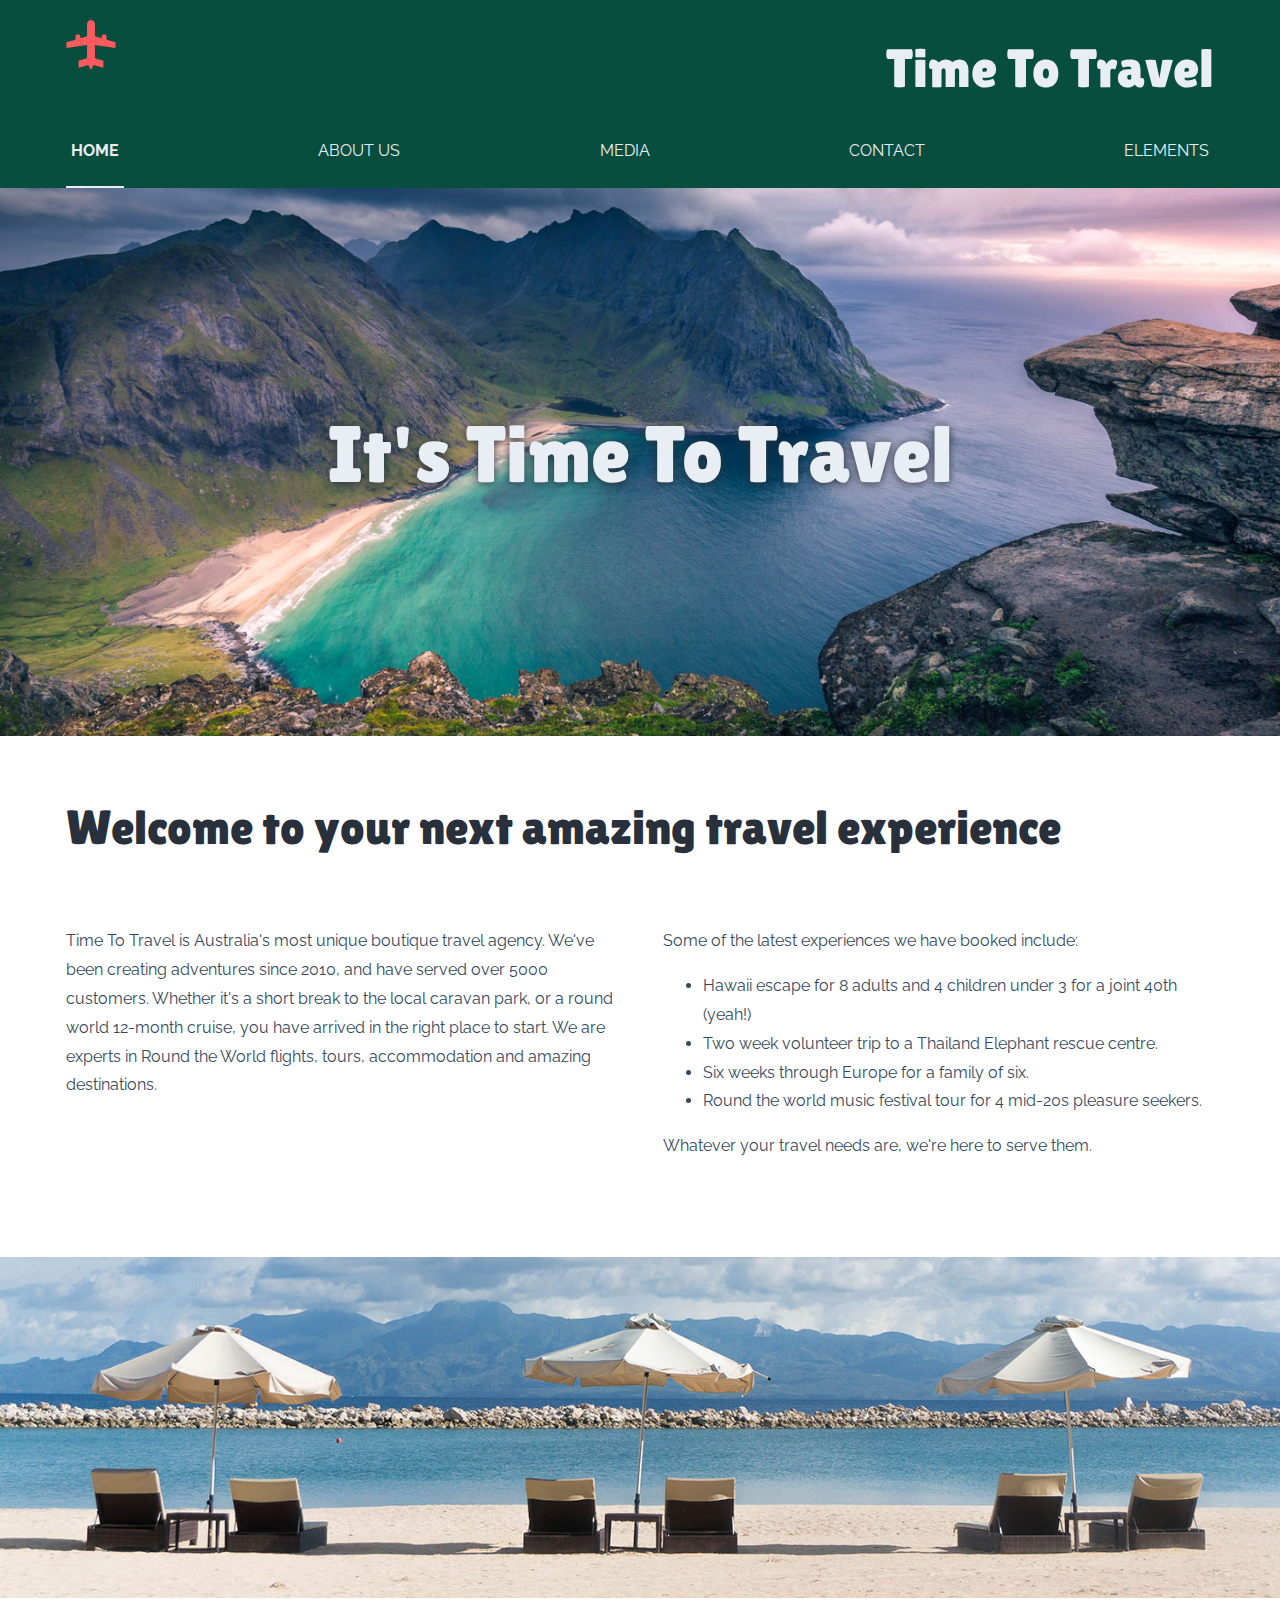
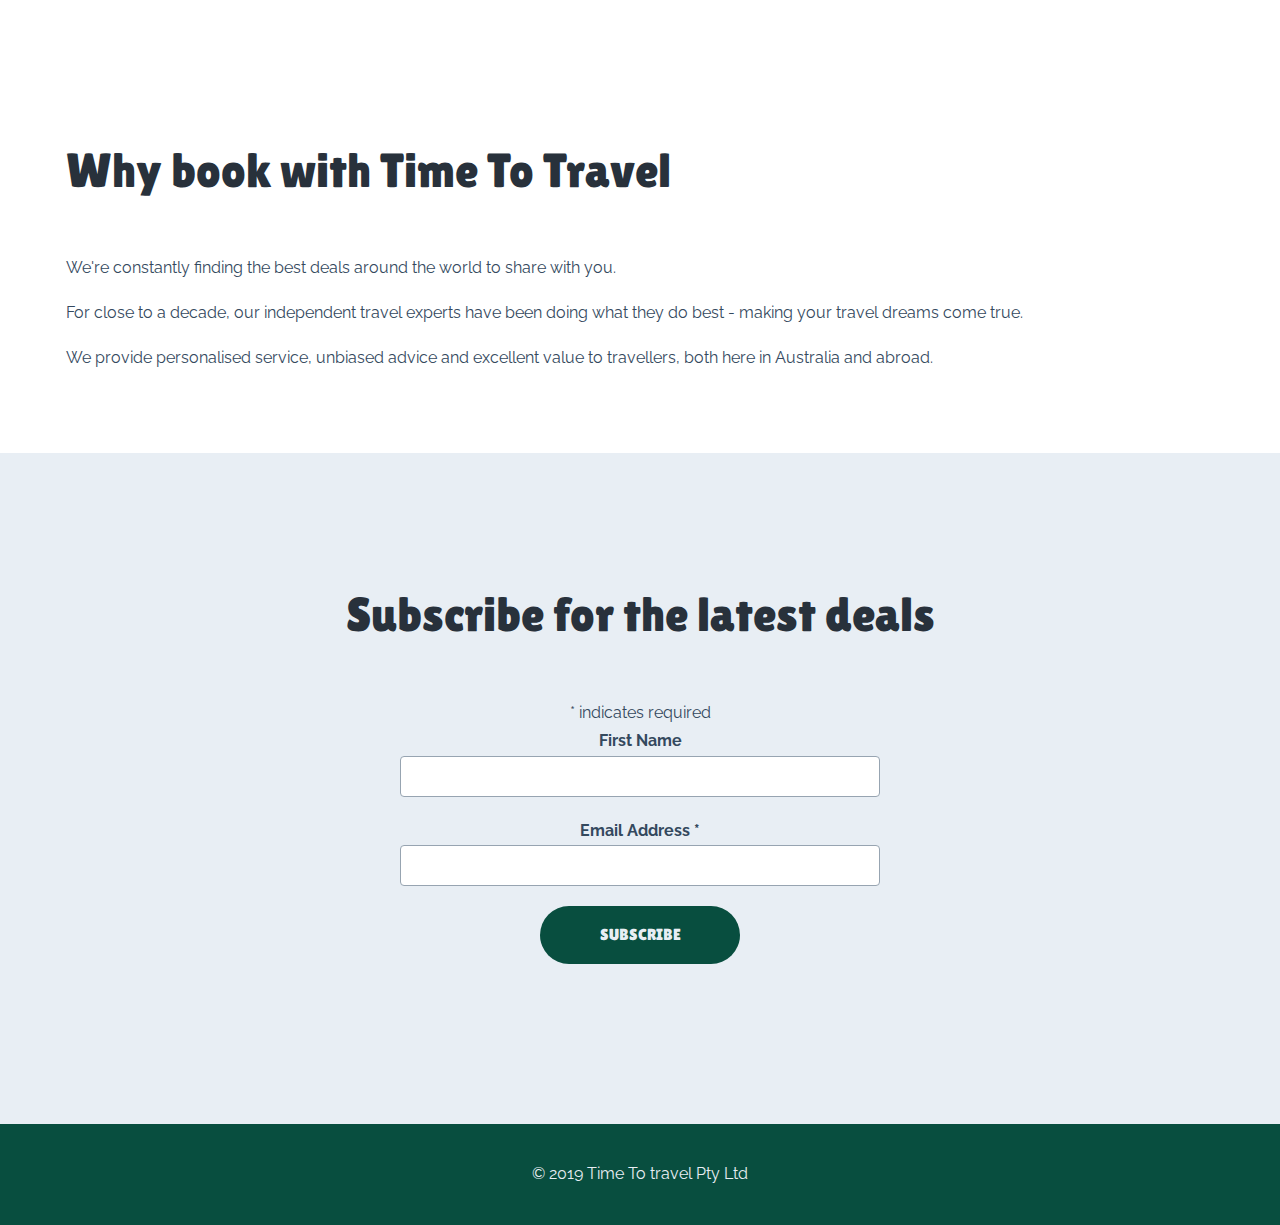
<file: index.html>
<!doctype html>

<html>

<head>

    <meta charset="utf-8">

    <title>Great travel deals from Time To Travel</title>

    <link rel="stylesheet" href="resources/css/normalize.css">

    <link rel="stylesheet" href="resources/css/main.css">

    <meta name="viewport" content="width=device-width, initial-scale=1">

    <meta name="description" content="Find exclusive boutique holidays from Australia's leading travel agent">


    <link rel="apple-touch-icon" sizes="180x180" href="resources/icons/apple-touch-icon.png">
    <link rel="icon" type="image/png" sizes="32x32" href="resources/icons/favicon-32x32.png">
    <link rel="icon" type="image/png" sizes="16x16" href="resources/icons/favicon-16x16.png">
    <link rel="manifest" href="resources/icons/site.webmanifest">
    <link rel="mask-icon" href="resources/icons/safari-pinned-tab.svg" color="#5bbad5">
    <link rel="shortcut icon" href="resources/icons/favicon.ico">
    <meta name="msapplication-TileColor" content="#2b5797">
    <meta name="msapplication-config" content="resources/icons/browserconfig.xml">
    <meta name="theme-color" content="#ffffff">


</head>



<body>

    <header>

        <div class="layout-wide">

            <div class="logo-wrapper">

                <a href="index.html">
                    <img src="resources/images/logo.svg" alt="Time To Travel logo">

                </a>
            </div>

            <div class="site-title">
                Time To Travel

            </div>

    </header>

    <div class="navigation">

        <button class="nav-prompt">Open Navigation</button>

        <nav class="layout-wide nav-inner" aria-expanded="false">

            <ul>
                <li>
                    <a href="index.html" class="active">Home</a>
                </li>

                <li>
                    <a href="about.html">About Us</a>
                </li>

                <li>
                    <a href="media.html">Media</a>
                </li>

                <li>
                    <a href="contact.html">Contact</a>
                </li>

                <li>
                    <a href="elements.html">Elements</a>
                </li>

            </ul>
        </nav>
    </div>

    <main>


        <section class="hero-module">

            <img src="resources/images/norway-beach.jpg" alt="Beach in Norway">

            <div class="hero-content">

                <h1 class="heading-main layout-wide">
                    It's Time To Travel
                </h1>

            </div>
        </section>

        <section class="layout-wide">

                <h2> Welcome to your next amazing travel experience </h2>

                <div class="content-area-grid">

                    <div class="content-block">
                        <p>Time To Travel is Australia's most unique boutique travel agency.  We've been creating adventures since 2010, and have served over 5000 customers.  Whether it's a short break to the local caravan park, or a round world 12-month cruise, you have arrived in the right place to start.

                                We are experts in Round the World flights, tours, accommodation and amazing destinations.</p>
                    </div>

                    <div class="content-block">
                        <p>Some of the latest experiences we have booked include:</p>

                            <ul>

                                <li>Hawaii escape for 8 adults and 4 children under 3 for a joint 40th (yeah!)</li>
                                <li>Two week volunteer trip to a Thailand Elephant rescue centre.</li>
                                <li>Six weeks through Europe for a family of six.</li>
                                <li>Round the world music festival tour for 4 mid-20s pleasure seekers.</li>
                                
                            </ul>

                            <p>Whatever your travel needs are, we're here to serve them.</p>
                    </div>
                </div>
            </section>

            <img src="resources/images/beach-umbrellas.jpg" alt="" class="layout-full-width">

            <section class="layout-wide">
                    <h2>Why book with Time To Travel</h2>
                    <p>We're constantly finding the best deals around the world to share with you.</p>
                    <p>For close to a decade, our independent travel experts have been doing what they do best - making your travel dreams come true.</p>
                    <p>We provide personalised service, unbiased advice and excellent value to travellers, both here in Australia and abroad.</p>
                </section>


    </main>

    <footer>

        <div class="footer-subscribe">

            <div class="layout-wide">

                <!-- Begin Mailchimp Signup Form -->

                <div id="mc_embed_signup">
                    <form action="https://facebook.us20.list-manage.com/subscribe/post?u=0495f7ff72914d6cb269678c3&amp;id=2be8fb7807"
                        method="post" id="mc-embedded-subscribe-form" name="mc-embedded-subscribe-form" class="validate"
                        target="_blank" novalidate>
                        <div id="mc_embed_signup_scroll">
                            <h2>Subscribe for the latest deals</h2>
                            <div class="indicates-required"><span class="asterisk">*</span> indicates required</div>
                            <div class="mc-field-group">
                                <label for="mce-FNAME">First Name </label>
                                <input type="text" value="" name="FNAME" class="" id="mce-FNAME">
                            </div>
                            <div class="mc-field-group">
                                <label for="mce-EMAIL">Email Address <span class="asterisk">*</span>
                                </label>
                                <input type="email" value="" name="EMAIL" class="required email" id="mce-EMAIL">
                            </div>
                            <div id="mce-responses" class="clear">
                                <div class="response" id="mce-error-response" style="display:none"></div>
                                <div class="response" id="mce-success-response" style="display:none"></div>
                            </div>
                            <!-- real people should not fill this in and expect good things - do not remove this or risk form bot signups-->
                            <div style="position: absolute; left: -5000px;" aria-hidden="true"><input type="text" name="b_0495f7ff72914d6cb269678c3_2be8fb7807"
                                    tabindex="-1" value=""></div>
                            <div class="clear"><input type="submit" value="Subscribe" name="subscribe" id="mc-embedded-subscribe"
                                    class="button"></div>
                        </div>
                    </form>
                </div>
                <script type='text/javascript' src='//s3.amazonaws.com/downloads.mailchimp.com/js/mc-validate.js'></script>
                <script type='text/javascript'>(function ($) { window.fnames = new Array(); window.ftypes = new Array(); fnames[1] = 'FNAME'; ftypes[1] = 'text'; fnames[0] = 'EMAIL'; ftypes[0] = 'email'; fnames[3] = 'ADDRESS'; ftypes[3] = 'address'; fnames[4] = 'PHONE'; ftypes[4] = 'phone'; }(jQuery)); var $mcj = jQuery.noConflict(true);</script>
                <!--End mc_embed_signup-->

            </div>
        </div>

        <div class="footer-notices">

            <div class="layout-wide">

                <p>&copy; 2019 Time To travel Pty Ltd</p>
            </div>
        </div>

    </footer>

    <script src="resources/js/css-var-polyfill.js"></script>

    <script src="resources/js/jquery.js"></script>

    <script src="resources/js/scripts.js"></script>

</body>

</html>
</file>
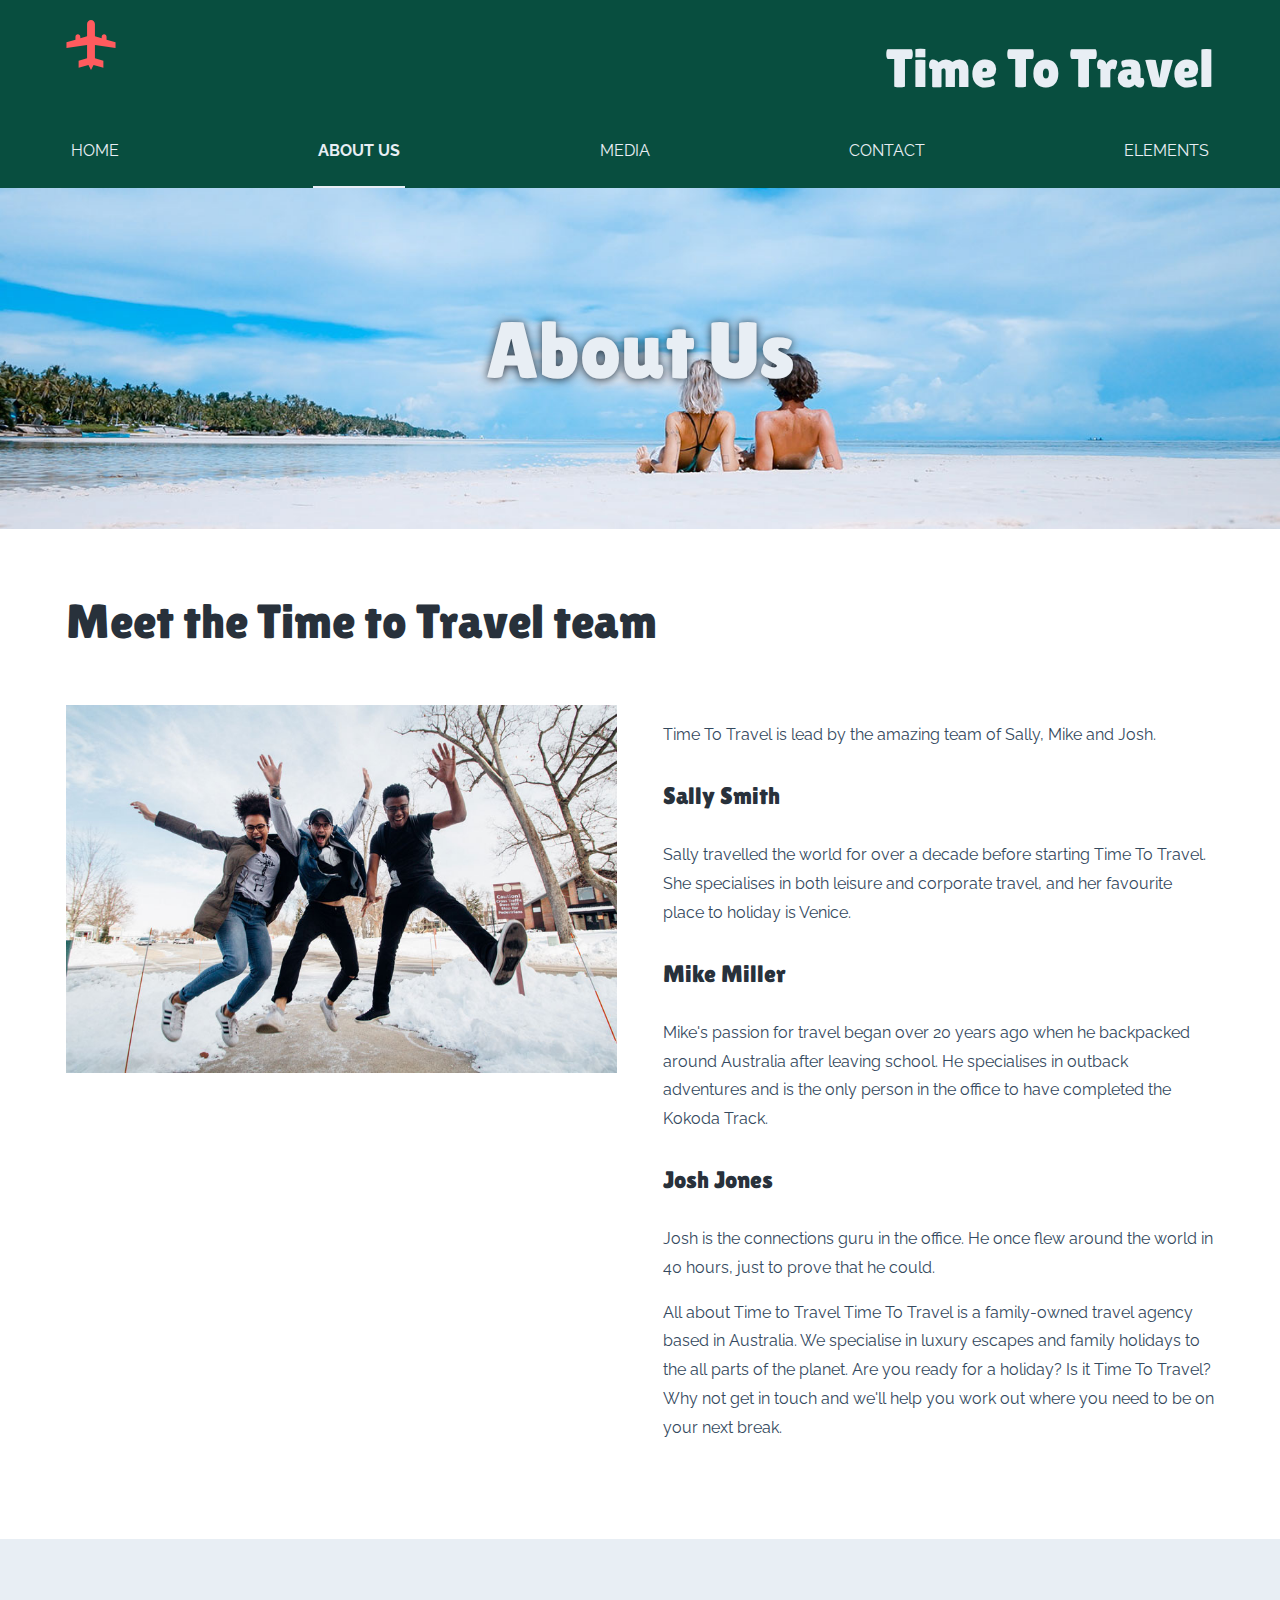
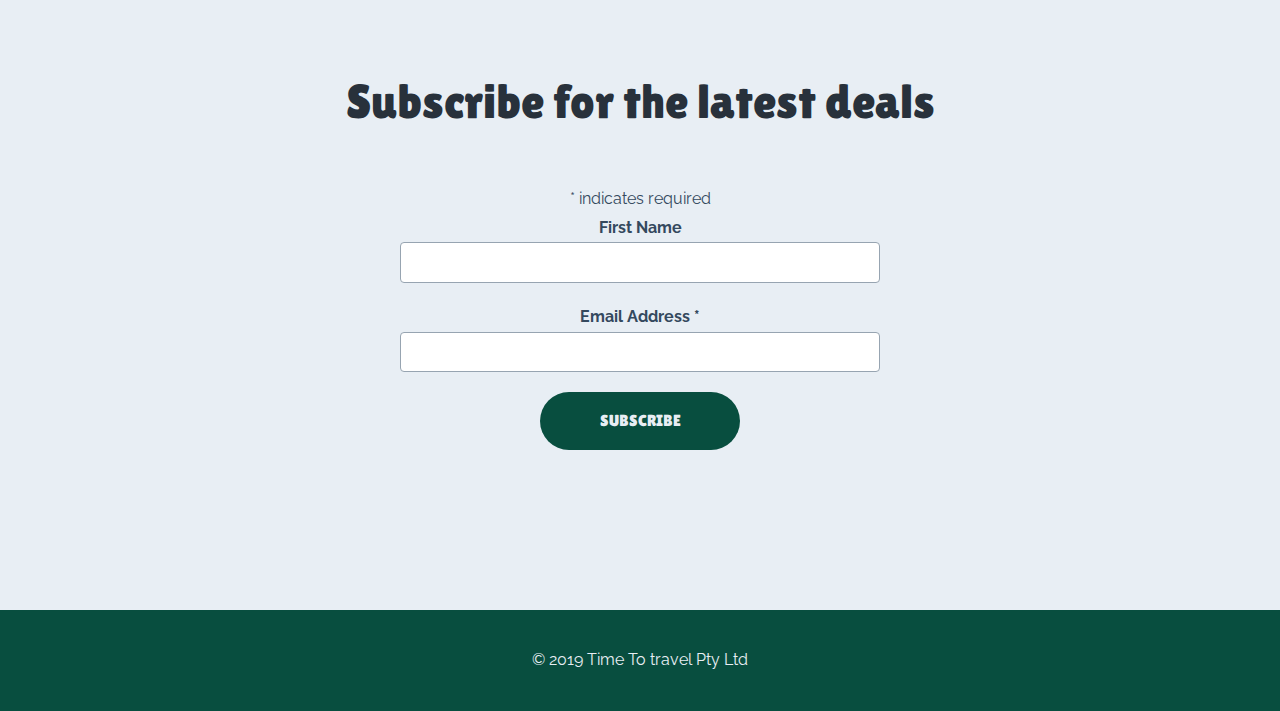
<file: about.html>
<!doctype html>

<html>

<head>

    <meta charset="utf-8">

    <title>Great travel deals from Time To Travel</title>

    <link rel="stylesheet" href="resources/css/normalize.css">

    <link rel="stylesheet" href="resources/css/main.css">

    <meta name="viewport" content="width=device-width, initial-scale=1">

    <meta name="description" content="Find exclusive boutique holidays from Australia's leading travel agent">


    <link rel="apple-touch-icon" sizes="180x180" href="resources/icons/apple-touch-icon.png">
    <link rel="icon" type="image/png" sizes="32x32" href="resources/icons/favicon-32x32.png">
    <link rel="icon" type="image/png" sizes="16x16" href="resources/icons/favicon-16x16.png">
    <link rel="manifest" href="resources/icons/site.webmanifest">
    <link rel="mask-icon" href="resources/icons/safari-pinned-tab.svg" color="#5bbad5">
    <link rel="shortcut icon" href="resources/icons/favicon.ico">
    <meta name="msapplication-TileColor" content="#2b5797">
    <meta name="msapplication-config" content="resources/icons/browserconfig.xml">
    <meta name="theme-color" content="#ffffff">


</head>



<body>

    <header>

        <div class="layout-wide">

            <div class="logo-wrapper">

                <a href="index.html">
                    <img src="resources/images/logo.svg" alt="Time To Travel logo">

                </a>
            </div>

            <div class="site-title">
                Time To Travel

            </div>

    </header>

    <div class="navigation">

        <button class="nav-prompt">Open Navigation</button>

        <nav class="layout-wide nav-inner" aria-expanded="false">

            <ul>
                <li>
                    <a href="index.html">Home</a>
                </li>

                <li>
                    <a href="about.html">About Us</a>
                </li>

                <li>
                    <a href="media.html">Media</a>
                </li>

                <li>
                    <a href="contact.html">Contact</a>
                </li>

                <li>
                    <a href="elements.html">Elements</a>
                </li>

            </ul>
        </nav>
    </div>

    <main>



            <section class="hero-module">

                    <img src="resources/images/people-on-beach.jpg" alt="People on beach">
        
                    <div class="hero-content">
        
                        <h1 class="heading-main layout-wide">
                            About Us
                        </h1>
        
                    </div>
                </section>

                <!-- single column goes here-->

                <section class="layout-wide">

                        <h2>Meet the Time to Travel team</h2>
    
                        <div class="content-area-grid">

                            <div class="content-block">
                                    <img src="resources/images/the-time-to-travel-team.jpg"alt="The Time to Travel Team">
                            </div>
    
                            <div class="content-block">

                                <p>Time To Travel is lead by the amazing team of Sally, Mike and Josh.

                                        <h3>Sally Smith</h3>
                                        Sally travelled the world for over a decade before starting Time To Travel. 
                                        
                                        She specialises in both leisure and corporate travel, and her favourite place to holiday is Venice.
                                        
                                        <h3>Mike Miller</h3>
                                        Mike's passion for travel began over 20 years ago when he backpacked around Australia after leaving school.
                                        
                                        He specialises in outback adventures and is the only person in the office to have completed the Kokoda Track.
                                        
                                        <h3>Josh Jones</h3>
                                        Josh is the connections guru in the office. He once flew around the world in 40 hours, just to prove that he could.</p>

                                
                                <p> All about Time to Travel

                                        Time To Travel is a family-owned travel agency based in Australia.
                                        
                                        We specialise in luxury escapes and family holidays to the all parts of the planet.
                                        
                                        Are you ready for a holiday? Is it Time To Travel? Why not <a href="contact.html"></a> get in touch and we'll help you work out where you need to be on your next break.</p>
                            </div>
    
                           
                        </div>
                    </section>

    </main>

    <footer>

        <div class="footer-subscribe">

            <div class="layout-wide">

                <!-- Begin Mailchimp Signup Form -->

                <div id="mc_embed_signup">
                    <form action="https://facebook.us20.list-manage.com/subscribe/post?u=0495f7ff72914d6cb269678c3&amp;id=2be8fb7807"
                        method="post" id="mc-embedded-subscribe-form" name="mc-embedded-subscribe-form" class="validate"
                        target="_blank" novalidate>
                        <div id="mc_embed_signup_scroll">
                            <h2>Subscribe for the latest deals</h2>
                            <div class="indicates-required"><span class="asterisk">*</span> indicates required</div>
                            <div class="mc-field-group">
                                <label for="mce-FNAME">First Name </label>
                                <input type="text" value="" name="FNAME" class="" id="mce-FNAME">
                            </div>
                            <div class="mc-field-group">
                                <label for="mce-EMAIL">Email Address <span class="asterisk">*</span>
                                </label>
                                <input type="email" value="" name="EMAIL" class="required email" id="mce-EMAIL">
                            </div>
                            <div id="mce-responses" class="clear">
                                <div class="response" id="mce-error-response" style="display:none"></div>
                                <div class="response" id="mce-success-response" style="display:none"></div>
                            </div>
                            <!-- real people should not fill this in and expect good things - do not remove this or risk form bot signups-->
                            <div style="position: absolute; left: -5000px;" aria-hidden="true"><input type="text" name="b_0495f7ff72914d6cb269678c3_2be8fb7807"
                                    tabindex="-1" value=""></div>
                            <div class="clear"><input type="submit" value="Subscribe" name="subscribe" id="mc-embedded-subscribe"
                                    class="button"></div>
                        </div>
                    </form>
                </div>
                <script type='text/javascript' src='//s3.amazonaws.com/downloads.mailchimp.com/js/mc-validate.js'></script>
                <script type='text/javascript'>(function ($) { window.fnames = new Array(); window.ftypes = new Array(); fnames[1] = 'FNAME'; ftypes[1] = 'text'; fnames[0] = 'EMAIL'; ftypes[0] = 'email'; fnames[3] = 'ADDRESS'; ftypes[3] = 'address'; fnames[4] = 'PHONE'; ftypes[4] = 'phone'; }(jQuery)); var $mcj = jQuery.noConflict(true);</script>
                <!--End mc_embed_signup-->

            </div>
        </div>

        <div class="footer-notices">

            <div class="layout-wide">

                <p>&copy; 2019 Time To travel Pty Ltd</p>
            </div>
        </div>

    </footer>

    <script src="resources/js/css-var-polyfill.js"></script>

    <script src="resources/js/jquery.js"></script>

    <script src="resources/js/scripts.js"></script>

</body>

</html>
</file>
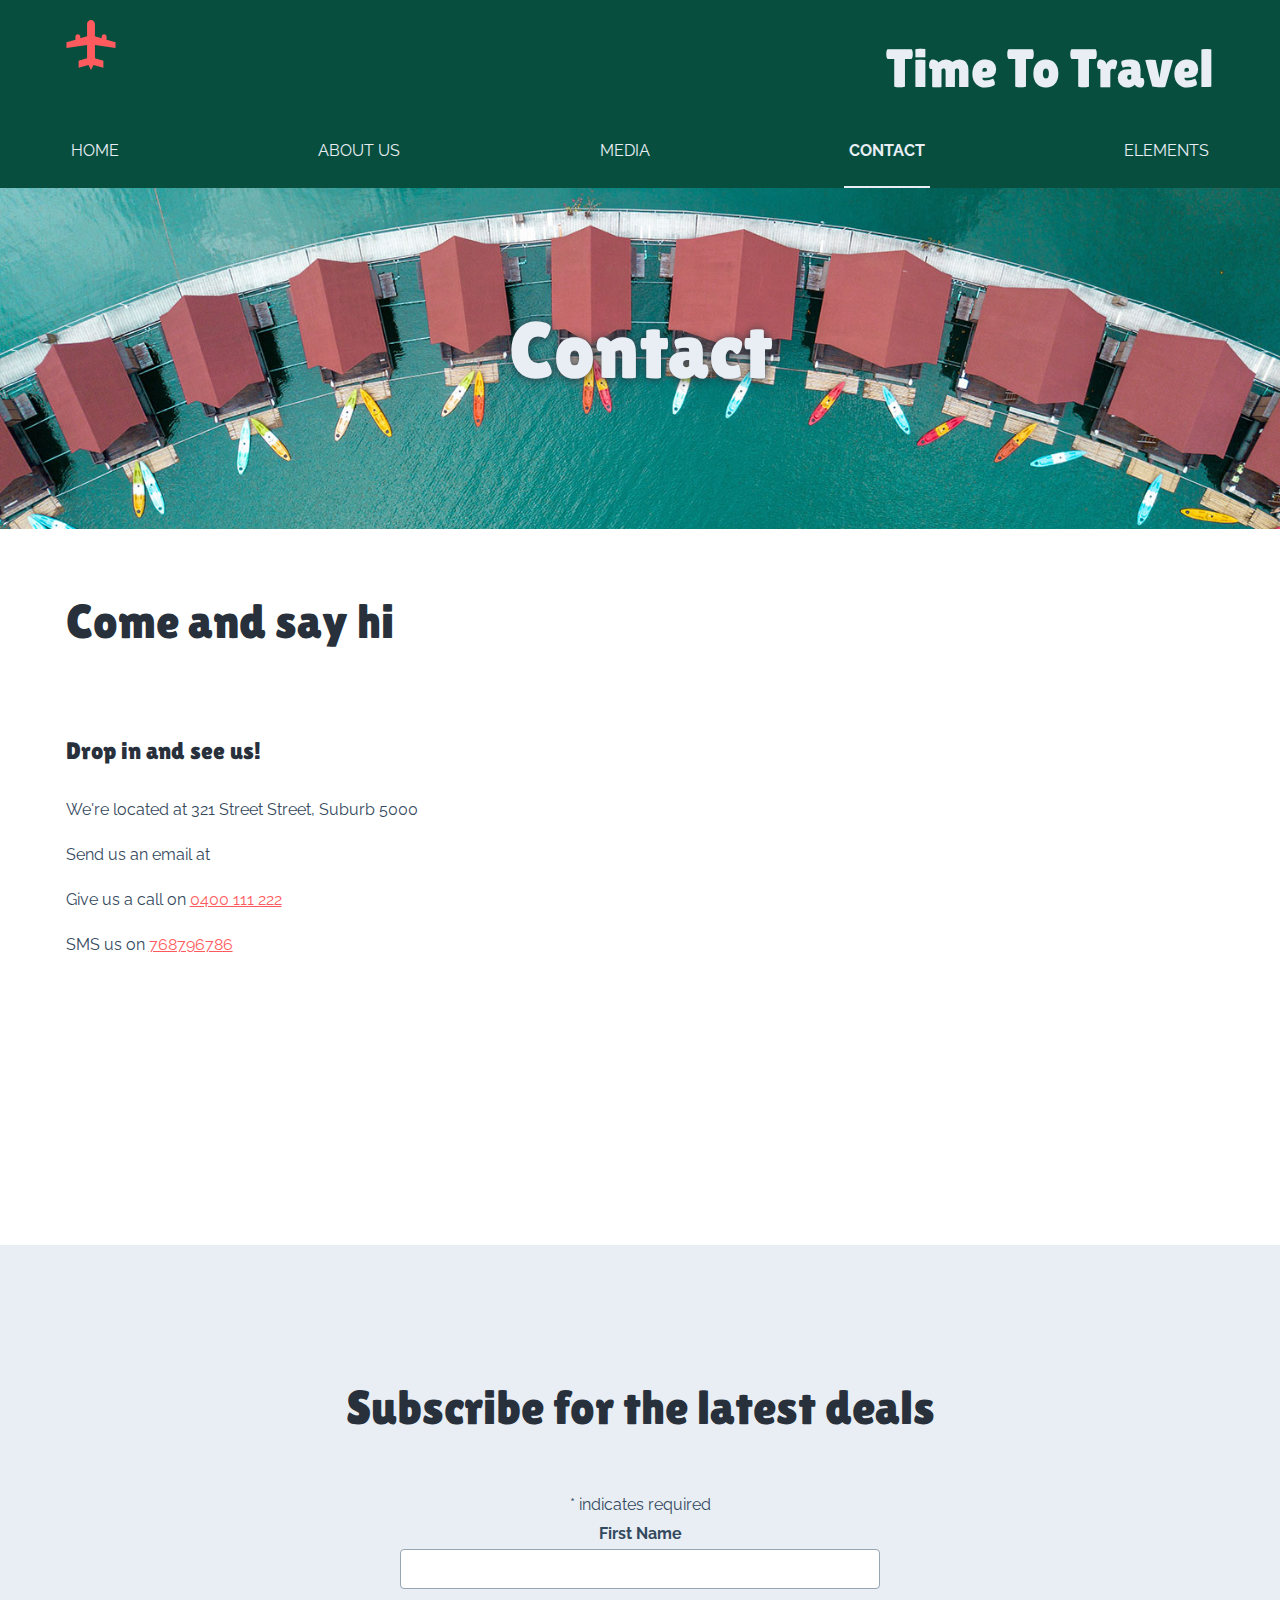
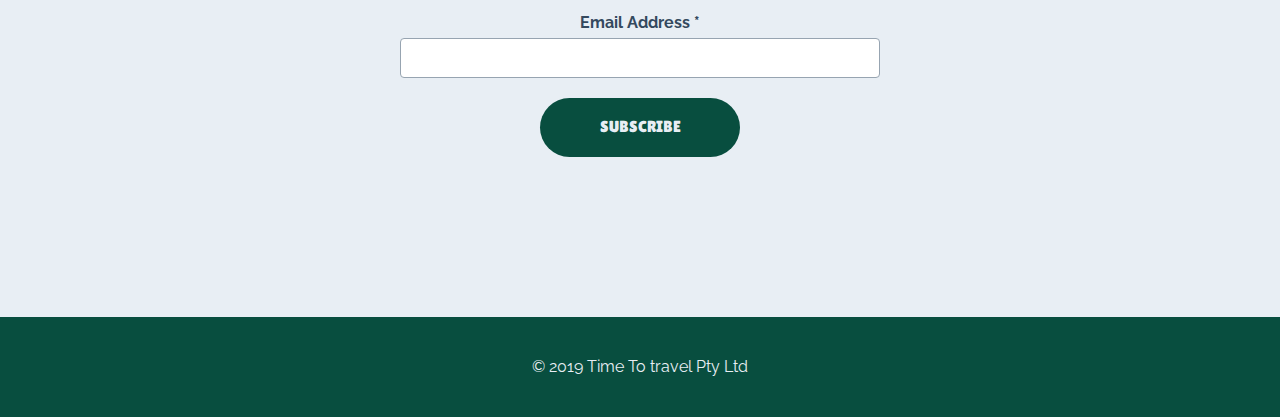
<file: contact.html>
<!doctype html>

<html>

<head>

    <meta charset="utf-8">

    <title>Great travel deals from Time To Travel</title>

    <link rel="stylesheet" href="resources/css/normalize.css">

    <link rel="stylesheet" href="resources/css/main.css">

    <meta name="viewport" content="width=device-width, initial-scale=1">

    <meta name="description" content="Find exclusive boutique holidays from Australia's leading travel agent">


    <link rel="apple-touch-icon" sizes="180x180" href="resources/icons/apple-touch-icon.png">
    <link rel="icon" type="image/png" sizes="32x32" href="resources/icons/favicon-32x32.png">
    <link rel="icon" type="image/png" sizes="16x16" href="resources/icons/favicon-16x16.png">
    <link rel="manifest" href="resources/icons/site.webmanifest">
    <link rel="mask-icon" href="resources/icons/safari-pinned-tab.svg" color="#5bbad5">
    <link rel="shortcut icon" href="resources/icons/favicon.ico">
    <meta name="msapplication-TileColor" content="#2b5797">
    <meta name="msapplication-config" content="resources/icons/browserconfig.xml">
    <meta name="theme-color" content="#ffffff">


</head>



<body>

    <header>

        <div class="layout-wide">

            <div class="logo-wrapper">

                <a href="index.html">
                    <img src="resources/images/logo.svg" alt="Time To Travel logo">

                </a>
            </div>

            <div class="site-title">
                Time To Travel

            </div>

    </header>

    <div class="navigation">

        <button class="nav-prompt">Open Navigation</button>

        <nav class="layout-wide nav-inner" aria-expanded="false">

            <ul>
                <li>
                    <a href="index.html">Home</a>
                </li>

                <li>
                    <a href="about.html">About Us</a>
                </li>

                <li>
                    <a href="media.html">Media</a>
                </li>

                <li>
                    <a href="contact.html">Contact</a>
                </li>

                <li>
                    <a href="elements.html">Elements</a>
                </li>

            </ul>
        </nav>
    </div>

    <main>


            <section class="hero-module">

                    <img src="resources/images/thailand.jpg" alt="Thailand">
        
                    <div class="hero-content">
        
                        <h1 class="heading-main layout-wide">
                            Contact
                        </h1>
        
                    </div>
                </section>

                <section class="layout-wide">

                        <h2>Come and say hi</h2>
    
                        <div class="content-area-grid">
    
                            <div class="content-block">

                                <h3>Drop in and see us!</h3>

                                <p>We're located at 321 Street Street, Suburb 5000</p>
                                <p>Send us an email at <a href="email@email.com"> </a> </p>

                                <p> Give us a call on <a href="tel:0400111222"> 0400 111 222 </a></p>
                                <p>SMS us on <a href="sms:0400111222">768796786</a></p>

                            </div>
    
                            <div class="content-block">
                                <iframe src="https://www.google.com/maps/embed?pb=!1m18!1m12!1m3!1d3271.357317392849!2d138.5966719507328!3d-34.92257458184936!2m3!1f0!2f0!3f0!3m2!1i1024!2i768!4f13.1!3m3!1m2!1s0x6ab0ced61e4b15e7%3A0xe1491a2bbb596ea4!2sThe+Bibliotheca+Bar+and+Book+Exchange!5e0!3m2!1sen!2sau!4v1552800763097" width="600" height="450" frameborder="0" style="border:0" allowfullscreen></iframe>
                            </div>
                        </div>
                    </section>

    </main>

    <footer>

        <div class="footer-subscribe">

            <div class="layout-wide">

                <!-- Begin Mailchimp Signup Form -->

                <div id="mc_embed_signup">
                    <form action="https://facebook.us20.list-manage.com/subscribe/post?u=0495f7ff72914d6cb269678c3&amp;id=2be8fb7807"
                        method="post" id="mc-embedded-subscribe-form" name="mc-embedded-subscribe-form" class="validate"
                        target="_blank" novalidate>
                        <div id="mc_embed_signup_scroll">
                            <h2>Subscribe for the latest deals</h2>
                            <div class="indicates-required"><span class="asterisk">*</span> indicates required</div>
                            <div class="mc-field-group">
                                <label for="mce-FNAME">First Name </label>
                                <input type="text" value="" name="FNAME" class="" id="mce-FNAME">
                            </div>
                            <div class="mc-field-group">
                                <label for="mce-EMAIL">Email Address <span class="asterisk">*</span>
                                </label>
                                <input type="email" value="" name="EMAIL" class="required email" id="mce-EMAIL">
                            </div>
                            <div id="mce-responses" class="clear">
                                <div class="response" id="mce-error-response" style="display:none"></div>
                                <div class="response" id="mce-success-response" style="display:none"></div>
                            </div>
                            <!-- real people should not fill this in and expect good things - do not remove this or risk form bot signups-->
                            <div style="position: absolute; left: -5000px;" aria-hidden="true"><input type="text" name="b_0495f7ff72914d6cb269678c3_2be8fb7807"
                                    tabindex="-1" value=""></div>
                            <div class="clear"><input type="submit" value="Subscribe" name="subscribe" id="mc-embedded-subscribe"
                                    class="button"></div>
                        </div>
                    </form>
                </div>
                <script type='text/javascript' src='//s3.amazonaws.com/downloads.mailchimp.com/js/mc-validate.js'></script>
                <script type='text/javascript'>(function ($) { window.fnames = new Array(); window.ftypes = new Array(); fnames[1] = 'FNAME'; ftypes[1] = 'text'; fnames[0] = 'EMAIL'; ftypes[0] = 'email'; fnames[3] = 'ADDRESS'; ftypes[3] = 'address'; fnames[4] = 'PHONE'; ftypes[4] = 'phone'; }(jQuery)); var $mcj = jQuery.noConflict(true);</script>
                <!--End mc_embed_signup-->

            </div>
        </div>

        <div class="footer-notices">

            <div class="layout-wide">

                <p>&copy; 2019 Time To travel Pty Ltd</p>
            </div>
        </div>

    </footer>

    <script src="resources/js/css-var-polyfill.js"></script>

    <script src="resources/js/jquery.js"></script>

    <script src="resources/js/scripts.js"></script>

</body>

</html>
</file>
<file: resources/css/main.css>
@import url('https://fonts.googleapis.com/css?family=Lilita+One|Raleway');

/*--------------------- VARIABLES   */

:root {

  

    /* Colors */
    --main-text-color: #34495e;
    --strong-text-color: #28313b;
    
    --link-color: #ff5b5e;
    --border-color: #97a4b1;
    
    --alternative-bg-color:  #084e3f;
    --alternative-text-color:  #e8eef4; 
  
    /* measurements from style guide & wireframes */
    --padder: 3%;
    --spacer: 20px;
    --spacer-large: 80px;
    --transition-time: 0.3s;
  
    --font-size-site-title: 32px;
    --font-size-page-title: 40px;
    --font-size-section-title: 30px; 
    --font-size-sub-title: 24px;
    --font-size-heading-small: 16px;
   
    --site-width: 1200px;

    --font-heading: 'Lilita One', cursive;
    --font-default: 'Raleway', sans-serif;
  }

  @media screen and (min-width: 800px) {

    :root {
        --font-size-site-title: 54px;
        --font-size-page-title: 80px;
        --font-size-section-title: 48px;

        --padder: 2%;
    }
  }

/*--------------------- GLOBAL DEFAULTS   */
* {
    box-sizing: border-box;
}

body {
    font-family: var(--font-default);
    font-family: 18px;
    line-height: 1.8;
    color: var(--main-text-color);
}

video, 
img {
    max-width: 100%;
    height: auto; 
}

iframe {
    max-width: 100%
}

/*--------------------- HEADINGS AND TYPE   */
h1,
\h2,
h3,
h4 {
    font-family: var(--font-heading);
    color: var(--strong-text-color);
    font-weight: normal;

}

h1 {
    font-size: var(--font-size-page-title);
}

h2 {
    font-size: var(--font-size-section-title);
}

h3 {
    font-size: var(--font-size-sub-title);
}

h4 {
    font-size: var(--font-size-heading-small);
}

a {
    color: var(--link-color);
    transition: var(--transition-time);
}

a:hover {
    color: var(--strong-text-color);
}

/*--------------------- LAYOUTS   */
.layout-wide {
    max-width: var(--site-width);

    margin-bottom: var(--spacer-large);

    padding-left: var(--padder);
    padding-right: var(--padder);

    margin-left: auto;
    margin-right: auto;
} 

.layout-full-width {
    width: 100%;
    margin-bottom: var(--spacer-large);
}



/*--------------------- HEADER   */


header {
    background-color: var(--alternative-bg-color);
    padding-top: var(--spacer);

}

header .layout-wide{
    margin-bottom: 0;

}

.site-title {
    color: var(--alternative-text-color);
    text-align: right;
    font-size: var(--font-size-site-title);
    font-family: var(--font-heading);
}

.logo-wrapper {
    float: left;
}

/*--------------------- NAVIGATION   */

.navigation {
    background-color: var(--alternative-bg-color);
    position: sticky;
    top: 0;
    z-index: 10;
}

.nav-prompt {
    background-color: var(--alternative-bg-color);
    color: var(--alternative-text-color);

    clear: both;
    display: block;

    padding-top: var(--padder);
    padding-bottom: var(--padder);

    width: 100%;

    border: 0;
    border-top: 1px solid var(--strong-text-color);
}

.nav-inner {
    margin-bottom: 0;
}

.nav-inner ul {
    list-style: none;
    padding: 0;
    margin: 0;
    text-align: center;
}

.nav-inner a {
    text-transform: uppercase;
    color: var(--alternative-text-color);
    text-decoration: none;

    border-bottom: 1px solid var(--border-color);

    display: block;

    padding: var(--spacer) 5px;
}

@media screen and (min-width: 800px) {

    .nav-prompt {
        display: none;
    }

    .nav-inner ul {
        display: flex;
        justify-content: space-between;
    }

    .nav-inner a {
        border-bottom: 2px solid transparent;
    }

    .nav-inner .active {
        border-bottom-color: var(--alternative-text-color);
        font-weight: bold;
    }
}

@media screen and (max-width: 800px) {

    .nav-inner {
        overflow: hidden;
        transition: var(--transition-time);

    }

    .nav-inner[aria-expanded="false"] {
        max-height: 0;
    }

    .nav-inner[aria-expanded="true"] {
        max-height: 100vh;
    }
}

/*--------------------- FOOTER   */
footer {
    background-color: #084e3f;

}
footer {
    background-color: var(--alternative-bg-color);
    text-align: center;

}

.footer-subscribe {
    background-color: var(--alternative-text-color);
    padding-top: var(--spacer-large);
    padding-bottom: var(--spacer-large);
}

.footer-notices {
    padding-top: var(--spacer);
    padding-bottom: var(--spacer);
}

.footer-notices .layout-wide {
    margin-bottom: 0;
    color: var(--alternative-text-color);
}

/* mailchimp form */
label {
    display: block;
    font-weight: bold;
}

input[type="text"],
input[type="email"] {
    border: 1px solid var(--border-color);
    padding: 10px;
    width: 480px;
    max-width: 100%;
    margin-bottom: var(--spacer);
    border-radius: 4px;
}

.button {
    background-color: var(--alternative-bg-color);
    font-family: var(--font-heading);

    padding: var(--spacer);
    border-radius: 30px;

    min-width: 200px;
    color: var(--alternative-text-color);

    border: none;

    text-transform: uppercase;

    transition: var(--transition-time);
}

.button:hover {
    background-color: var(--strong-text-color);
}
/*--------------------- MODULES   */

/* hero module */

.hero-module {
    position: relative;
}

.hero-module img {
    width: 100%
}

@media screen and (min-width: 800px) {

    .hero-content {

        height: 100%;
        width: 100%;

        position: absolute;
        bottom: 0;

        display: flex;
        align-items: center;
        text-align: center;

    }

    .heading-main {
        color: var(--alternative-text-color);
        text-shadow: 0px 1px 10px var(--strong-text-color);
    }
}


/* grids */

@media screen and (min-width: 800px) {

    .content-area-grid {
        display: grid;
        grid-template-columns: 48% 48%;

        justify-content: space-between;
    }
}

/* image gallery */

.image-gallery ul {
    list-style: none;
    padding: 0;
    margin: 0;
    overflow: hidden;
}

.image-gallery li {
    float: left;
    max-width: 250px;
    margin: 10px;
}

.image-gallery img {
    filter: grayscale(100%);
    transition: var(--transition-time);
    box-shadow: 0px 1px 10px var(--strong-text-colour);
}

.image-gallery a:hover img {
    filter: unset;
    transform: scale(1.1);
}

/* animations */

@keyframes fadein {

    0% {
        opacity: 0;
    }

    100% {
        opacity: 1;

    }
}

main {
    animation-name: fadein;
    animation-duration: var(--transition-time);
}

@keyframes spin {
    100% {
        transform: rotate(360deg);
    }
}
.logo-wrapper a:hover img {
    animation-name: spin;
    animation-duration: 1s;

    animation-iteration-count: infinite;
    animation-timing-function: linear;
}
</file>
